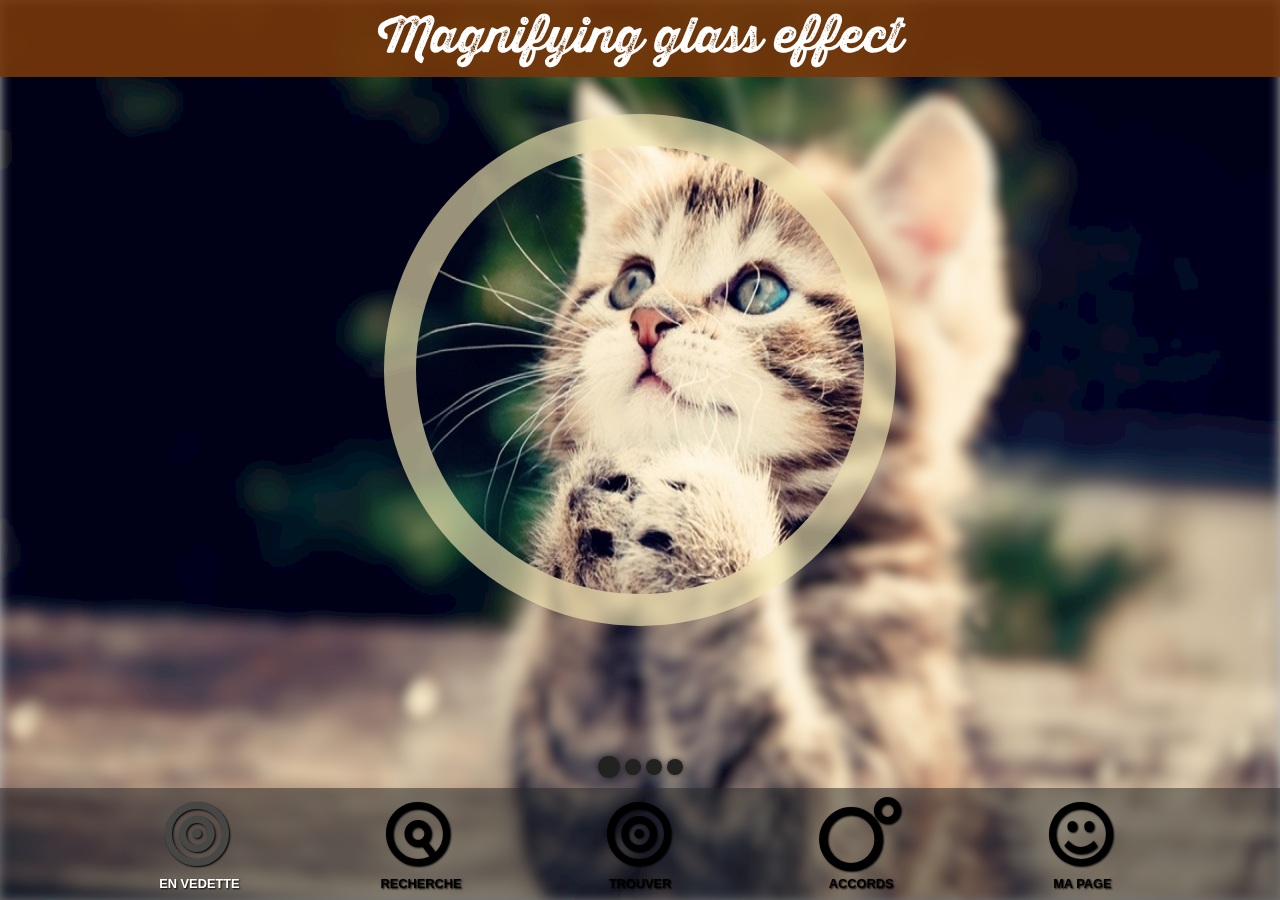
<file: index.html>
<!DOCTYPE html>
<!--[if lt IE 7]>      <html class="no-js lt-ie9 lt-ie8 lt-ie7"> <![endif]-->
<!--[if IE 7]>         <html class="no-js lt-ie9 lt-ie8"> <![endif]-->
<!--[if IE 8]>         <html class="no-js lt-ie9"> <![endif]-->
<!--[if gt IE 8]><!--> <html class="no-js"> <!--<![endif]-->
    <head>
        <meta charset="utf-8">
        <meta http-equiv="X-UA-Compatible" content="IE=edge,chrome=1">
        <title></title>
        <meta name="description" content="">
        <meta name="viewport" content="width=device-width, initial-scale=1, maximum-scale=1">

        <link rel="stylesheet" href="css/normalize.min.css">
        <link rel="stylesheet" href="css/main.css">
        <link rel="stylesheet" href="css/shapes.css">

        <script src="js/modernizr-2.6.2-respond-1.1.0.min.js"></script>
    </head>
    <body>
        <div class="header-container">
            <header class='wrapper clearfix'><h1>Magnifying glass effect</h1></header>
            <div class='color'></div>
        </div>

        <div class="main-container">
            <div class='featured'>
                <div class='glass'></div>
                <ul>
                    <li class='active'><div class='container'><img class='blur' src="./img/featured/cat/cat1.jpg" /></div></li>
                    <li><div class='container'><img class='blur' src="./img/featured/cat/cat2.jpg" /></div></li>
                    <li><div class='container'><img class='blur' src="./img/featured/cat/cat3.jpg" /></div></li>
                    <li><div class='container'><img class='blur' src="./img/featured/cat/cat4.jpg" /></div></li>
                </ul>
                
            </div>
            <div class="main wrapper clearfix">

            </div> <!-- #main -->
        </div> <!-- #main-container -->

        <div class="footer-container">
            <div class="color"></div>
            <div class="color grey"></div>
            <footer class="wrapper">
                 <nav>
                    <ul>
                        <li class="selected">
            <a class="featured" href="index.html">
                <div class="nav">
                    <span class="webfont"> b</span>
                    <span class="text">En vedette</span>
                </div>
            </a>
        </li><li>
            <a class="featured" href="search.html">
                <div class="nav">
                    <span class="webfont"> e</span>
                    <span class="text">Recherche</span>
                </div>
            </a>
        </li><li>
            <a class="featured" href="geo.html">
                <div class="nav">
                    <span class="webfont"> b</span>
                    <span class="text">Trouver</span>
                </div>
            </a>
        </li><li>
            <a class="featured" href="accords.html">
                <div class="nav">
                    <span class="webfont"> c</span>
                    <span class="text">Accords</span>
                </div>
            </a>
        </li><li>
            <a class="featured" href="social.html">
                <div class="nav">
                    <span class="webfont"> a</span>
                    <span class="text">Ma page</span>
                </div>
            </a>
        </li>            </ul>
                </nav>
            </footer>
        </div>

        <script src="js/jquery-1.9.1.min.js"></script>
        <script src="js/hammer.jquery.min.js"></script>
        <script src="js/main.js"></script>
    </body>
</html>
</file>
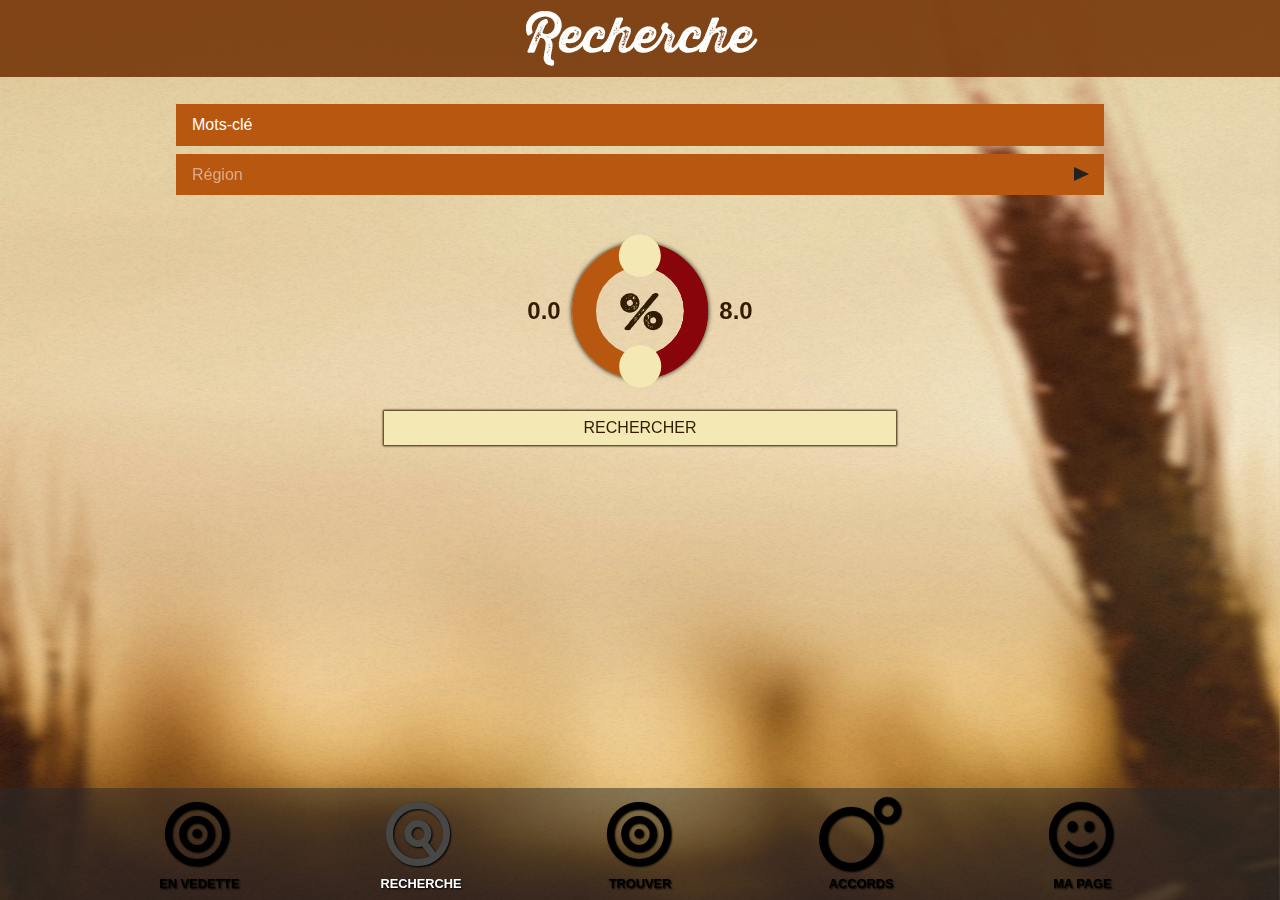
<file: circular-slider.html>
<!DOCTYPE html>
<!--[if lt IE 7]>      <html class="no-js lt-ie9 lt-ie8 lt-ie7"> <![endif]-->
<!--[if IE 7]>         <html class="no-js lt-ie9 lt-ie8"> <![endif]-->
<!--[if IE 8]>         <html class="no-js lt-ie9"> <![endif]-->
<!--[if gt IE 8]><!--> <html class="no-js"> <!--<![endif]-->
    <head>
        <meta charset="utf-8">
        <meta http-equiv="X-UA-Compatible" content="IE=edge,chrome=1">
        <title></title>
        <meta name="description" content="">
        <meta name="viewport" content="user-scalable=no, width=device-width, initial-scale=1, maximum-scale=1">

        <link rel="stylesheet" href="css/normalize.min.css">
        <link rel="stylesheet" href="css/main.css">
        <link rel="stylesheet" href="css/shapes.css">

        <script src="js/modernizr-2.6.2-respond-1.1.0.min.js"></script>
       

    </head>
    <body>
        <div class="header-container">
            <header class='wrapper clearfix'><h1>Recherche</h1></header>
            <div class='color'></div>
        </div>



        <div id="regions">
           <div class="header-container">
                <header class="wrapper clearfix"><a href=''><span class='triangle-left'></span><h1>Régions</h1></a></header>
                <div class="color"></div>
            </div>
            <ul>
                <li>01 Bas-Saint-Laurent</li>
                <li>02 Saguenay–Lac-Saint-Jean</li>
                <li>03 Capitale-Nationale</li>
                <li>04 Mauricie</li>
                <li>05 Estrie</li>
                <li>06 Montréal</li>
                <li>07 Outaouais</li>
                <li>08 Abitibi-Témiscamingue</li>
                <li>09 Côte-Nord</li>
                <li>10 Nord-du-Québec</li>
                <li>11 Gaspésie–Îles-de-la-Madeleine</li>
                <li>12 Chaudière-Appalaches</li>
                <li>13 Laval</li>
                <li>14 Lanaudière</li>
                <li>15 Laurentides</li>
                <li>16 Montérégie</li>
                <li>17 Centre-du-Québec</li>
            </ul>
        </div>

        <div id="search" class="main-container">
            <div class="background"></div>
            <div class="main wrapper clearfix">
                <form>
                    <input id="keywords" type="text" placeholder='Mots-clé' />
                    <a href='' class='fake-input'><span class='value'>Région</span><span class='triangle-right'></span></a>
                    <ul id="filter-regions">
                    </ul>                

                    <div class="wheel-container">
                        <div class='wheel'>
                            <div class='low value' data-angle="0">0,0</div>
                            <div class='high value' data-angle="180">6,0</div>

                            
                            <div class='inner'>
                                <div class='percent'>%</div>
                            </div>

                        
                            <div class='slider low'>
                                <div class='slider-low'></div>
                            </div>
                            <div class='slider high'>
                                <div class='slider-high'></div>
                            </div>

                            <div data-anim="base wrapper" class="cwrapper">
                                <div data-anim="base left" class="ccircle"></div>
                                <div data-anim="base right" class="ccircle"></div>
                          </div>


                        </div>
                    </div>

                    <button id="search-button" type='submit'>Rechercher</button>
                </form>
                <div id="results">
                    
                </div>
                   
            </div> <!-- #main -->
        </div> <!-- #main-container -->

        <div class="footer-container">
            <div class="color"></div>
            <div class="color grey"></div>
            <footer class="wrapper">
                 <nav>
                    <ul>
                        <li>
            <a class="featured" href="index.html">
                <div class="nav">
                    <span class="webfont"> b</span>
                    <span class="text">En vedette</span>
                </div>
            </a>
        </li><li class="selected">
            <a class="featured" href="search.html">
                <div class="nav">
                    <span class="webfont"> e</span>
                    <span class="text">Recherche</span>
                </div>
            </a>
        </li><li>
            <a class="featured" href="geo.html">
                <div class="nav">
                    <span class="webfont"> b</span>
                    <span class="text">Trouver</span>
                </div>
            </a>
        </li><li>
            <a class="featured" href="accords.html">
                <div class="nav">
                    <span class="webfont"> c</span>
                    <span class="text">Accords</span>
                </div>
            </a>
        </li><li>
            <a class="featured" href="social.html">
                <div class="nav">
                    <span class="webfont"> a</span>
                    <span class="text">Ma page</span>
                </div>
            </a>
        </li>            </ul>
                </nav>
            </footer>
        </div>

        <script src="js/jquery-1.9.1.min.js"></script>
        <script src="js/hammer.jquery.min.js"></script>
        <script src="js/main.js"></script>
    </body>
</html>
</file>
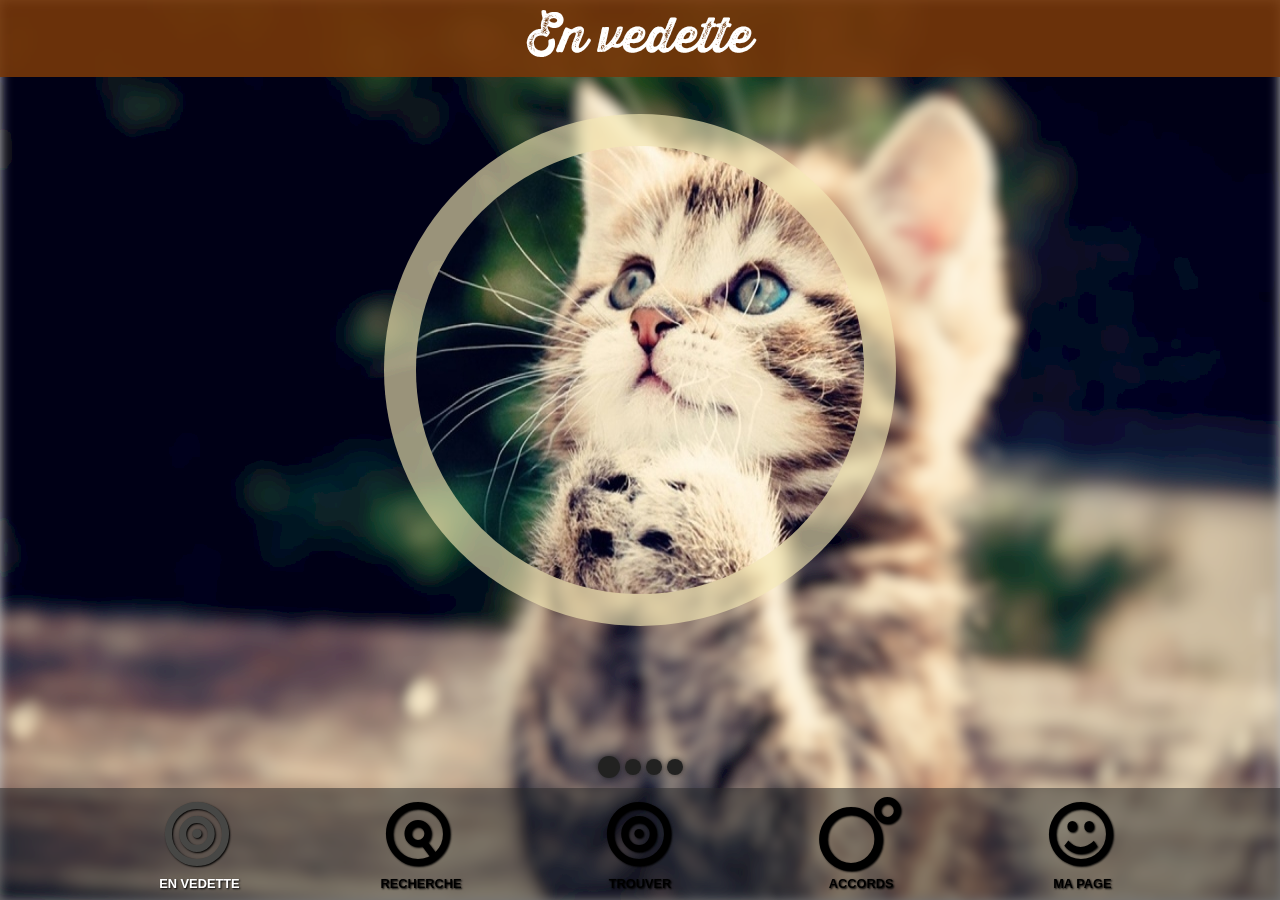
<file: magnifying-glass-effect.html>
<!DOCTYPE html>
<!--[if lt IE 7]>      <html class="no-js lt-ie9 lt-ie8 lt-ie7"> <![endif]-->
<!--[if IE 7]>         <html class="no-js lt-ie9 lt-ie8"> <![endif]-->
<!--[if IE 8]>         <html class="no-js lt-ie9"> <![endif]-->
<!--[if gt IE 8]><!--> <html class="no-js"> <!--<![endif]-->
    <head>
        <meta charset="utf-8">
        <meta http-equiv="X-UA-Compatible" content="IE=edge,chrome=1">
        <title></title>
        <meta name="description" content="">
        <meta name="viewport" content="width=device-width, initial-scale=1, maximum-scale=1">

        <link rel="stylesheet" href="css/normalize.min.css">
        <link rel="stylesheet" href="css/main.css">
        <link rel="stylesheet" href="css/shapes.css">

        <script src="js/modernizr-2.6.2-respond-1.1.0.min.js"></script>
    </head>
    <body>
        <div class="header-container">
            <header class='wrapper clearfix'><h1>En vedette</h1></header>
            <div class='color'></div>
        </div>

        <div class="main-container">
            <div class='featured'>
                <div class='glass'></div>
                <ul>
                    <li class='active'><div class='container'><img class='blur' src="./img/featured/cat/cat1.jpg" /></div></li>
                    <li><div class='container'><img class='blur' src="./img/featured/cat/cat2.jpg" /></div></li>
                    <li><div class='container'><img class='blur' src="./img/featured/cat/cat3.jpg" /></div></li>
                    <li><div class='container'><img class='blur' src="./img/featured/cat/cat4.jpg" /></div></li>
                </ul>
                
            </div>
            <div class="main wrapper clearfix">

            </div> <!-- #main -->
        </div> <!-- #main-container -->

        <div class="footer-container">
            <div class="color"></div>
            <div class="color grey"></div>
            <footer class="wrapper">
                 <nav>
                    <ul>
                        <li class="selected">
            <a class="featured" href="index.html">
                <div class="nav">
                    <span class="webfont"> b</span>
                    <span class="text">En vedette</span>
                </div>
            </a>
        </li><li>
            <a class="featured" href="search.html">
                <div class="nav">
                    <span class="webfont"> e</span>
                    <span class="text">Recherche</span>
                </div>
            </a>
        </li><li>
            <a class="featured" href="geo.html">
                <div class="nav">
                    <span class="webfont"> b</span>
                    <span class="text">Trouver</span>
                </div>
            </a>
        </li><li>
            <a class="featured" href="accords.html">
                <div class="nav">
                    <span class="webfont"> c</span>
                    <span class="text">Accords</span>
                </div>
            </a>
        </li><li>
            <a class="featured" href="social.html">
                <div class="nav">
                    <span class="webfont"> a</span>
                    <span class="text">Ma page</span>
                </div>
            </a>
        </li>            </ul>
                </nav>
            </footer>
        </div>

        <script src="js/jquery-1.9.1.min.js"></script>
        <script src="js/hammer.jquery.min.js"></script>
        <script src="js/main.js"></script>
    </body>
</html>
</file>
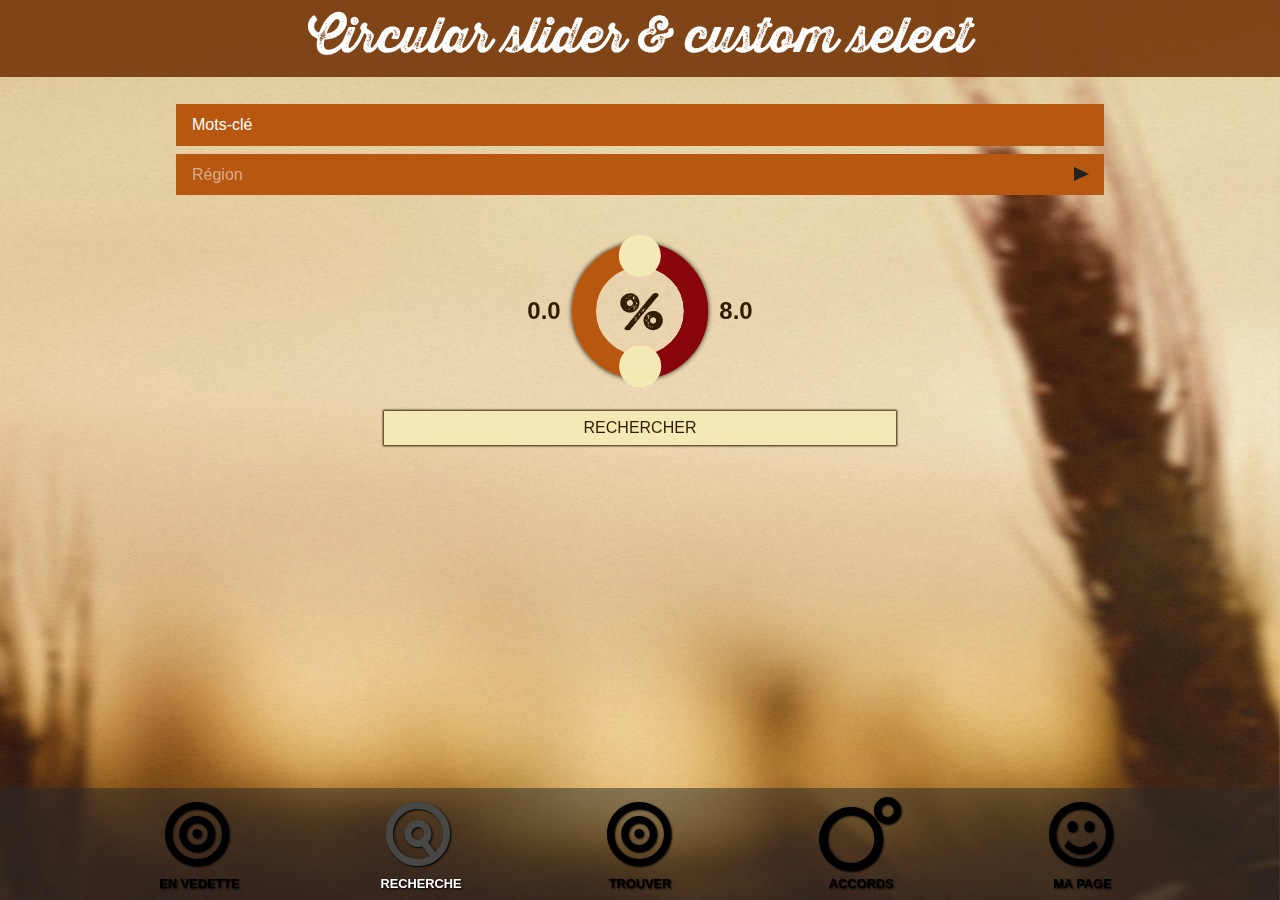
<file: search.html>
<!DOCTYPE html>
<!--[if lt IE 7]>      <html class="no-js lt-ie9 lt-ie8 lt-ie7"> <![endif]-->
<!--[if IE 7]>         <html class="no-js lt-ie9 lt-ie8"> <![endif]-->
<!--[if IE 8]>         <html class="no-js lt-ie9"> <![endif]-->
<!--[if gt IE 8]><!--> <html class="no-js"> <!--<![endif]-->
    <head>
        <meta charset="utf-8">
        <meta http-equiv="X-UA-Compatible" content="IE=edge,chrome=1">
        <title></title>
        <meta name="description" content="">
        <meta name="viewport" content="user-scalable=no, width=device-width, initial-scale=1, maximum-scale=1">

        <link rel="stylesheet" href="css/normalize.min.css">
        <link rel="stylesheet" href="css/main.css">
        <link rel="stylesheet" href="css/shapes.css">

        <script src="js/modernizr-2.6.2-respond-1.1.0.min.js"></script>
       

    </head>
    <body>
        <div class="header-container">
            <header class='wrapper clearfix'><h1>Circular slider & custom select</h1></header>
            <div class='color'></div>
        </div>



        <div id="regions">
           <div class="header-container">
                <header class="wrapper clearfix"><a href=''><span class='triangle-left'></span><h1>Régions</h1></a></header>
                <div class="color"></div>
            </div>
            <ul>
                <li>01 Bas-Saint-Laurent</li>
                <li>02 Saguenay–Lac-Saint-Jean</li>
                <li>03 Capitale-Nationale</li>
                <li>04 Mauricie</li>
                <li>05 Estrie</li>
                <li>06 Montréal</li>
                <li>07 Outaouais</li>
                <li>08 Abitibi-Témiscamingue</li>
                <li>09 Côte-Nord</li>
                <li>10 Nord-du-Québec</li>
                <li>11 Gaspésie–Îles-de-la-Madeleine</li>
                <li>12 Chaudière-Appalaches</li>
                <li>13 Laval</li>
                <li>14 Lanaudière</li>
                <li>15 Laurentides</li>
                <li>16 Montérégie</li>
                <li>17 Centre-du-Québec</li>
            </ul>
        </div>

        <div id="search" class="main-container">
            <div class="background"></div>
            <div class="main wrapper clearfix">
                <form>
                    <input id="keywords" type="text" placeholder='Mots-clé' />
                    <a href='' class='fake-input'><span class='value'>Région</span><span class='triangle-right'></span></a>
                    <ul id="filter-regions">
                    </ul>                

                    <div class="wheel-container">
                        <div class='wheel'>
                            <div class='low value' data-angle="0">0,0</div>
                            <div class='high value' data-angle="180">6,0</div>

                            
                            <div class='inner'>
                                <div class='percent'>%</div>
                            </div>

                        
                            <div class='slider low'>
                                <div class='slider-low'></div>
                            </div>
                            <div class='slider high'>
                                <div class='slider-high'></div>
                            </div>

                            <div data-anim="base wrapper" class="cwrapper">
                                <div data-anim="base left" class="ccircle"></div>
                                <div data-anim="base right" class="ccircle"></div>
                          </div>


                        </div>
                    </div>

                    <button id="search-button" type='submit'>Rechercher</button>
                </form>
                <div id="results">
                    
                </div>
                   
            </div> <!-- #main -->
        </div> <!-- #main-container -->

        <div class="footer-container">
            <div class="color"></div>
            <div class="color grey"></div>
            <footer class="wrapper">
                 <nav>
                    <ul>
                        <li>
            <a class="featured" href="index.html">
                <div class="nav">
                    <span class="webfont"> b</span>
                    <span class="text">En vedette</span>
                </div>
            </a>
        </li><li class="selected">
            <a class="featured" href="search.html">
                <div class="nav">
                    <span class="webfont"> e</span>
                    <span class="text">Recherche</span>
                </div>
            </a>
        </li><li>
            <a class="featured" href="geo.html">
                <div class="nav">
                    <span class="webfont"> b</span>
                    <span class="text">Trouver</span>
                </div>
            </a>
        </li><li>
            <a class="featured" href="accords.html">
                <div class="nav">
                    <span class="webfont"> c</span>
                    <span class="text">Accords</span>
                </div>
            </a>
        </li><li>
            <a class="featured" href="social.html">
                <div class="nav">
                    <span class="webfont"> a</span>
                    <span class="text">Ma page</span>
                </div>
            </a>
        </li>            </ul>
                </nav>
            </footer>
        </div>

        <script src="js/jquery-1.9.1.min.js"></script>
        <script src="js/hammer.jquery.min.js"></script>
        <script src="js/main.js"></script>
    </body>
</html>
</file>
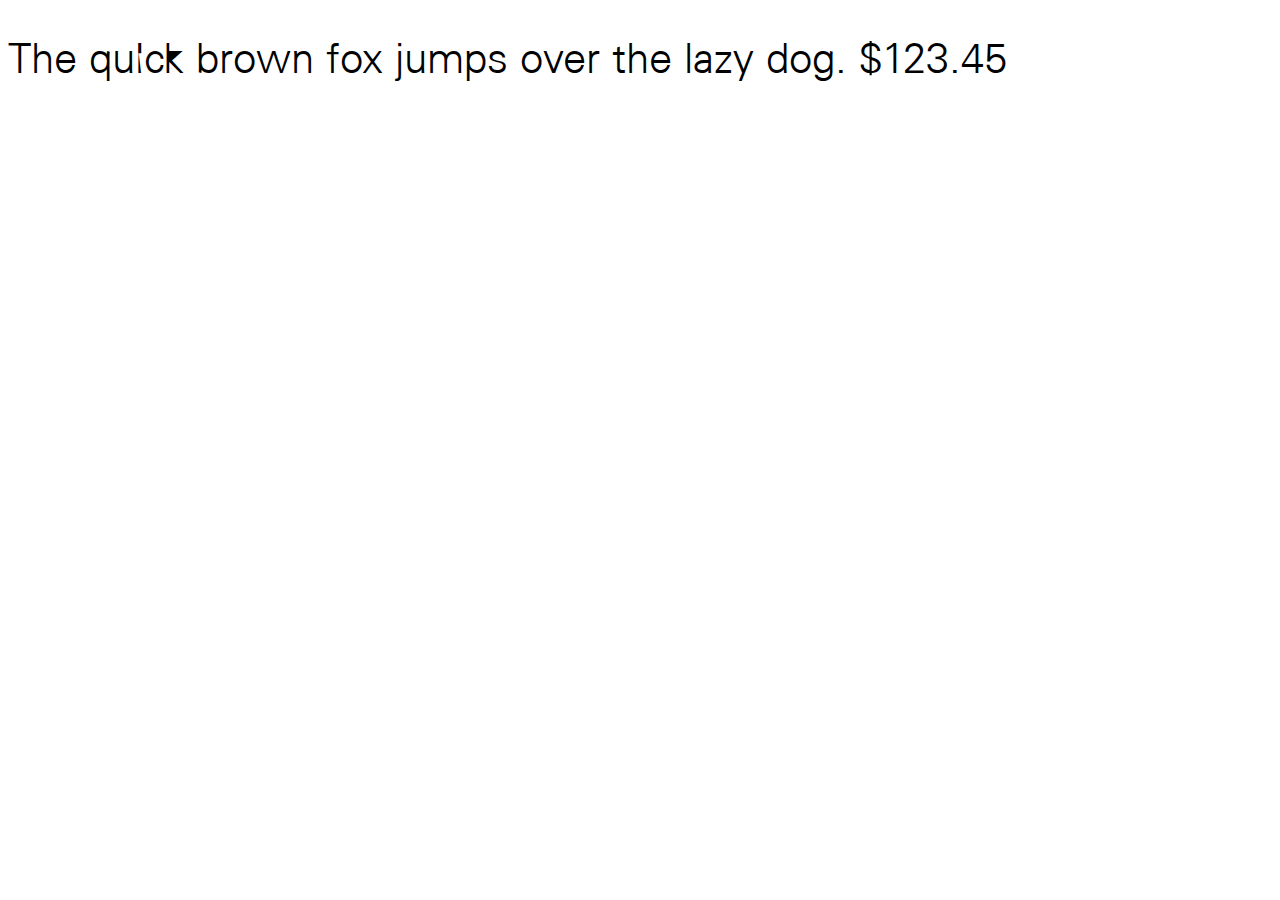
<file: css/fonts/Univers 45 Light/Univers-Light.html>
<!DOCTYPE html PUBLIC "-//W3C//DTD XHTML 1.0 Strict//EN" "http://www.w3.org/TR/xhtml1/DTD/xhtml1-strict.dtd">
<html lang="en" xml:lang="en" xmlns="http://www.w3.org/1999/xhtml">
<head>
<meta content="text/html; charset=utf-8" http-equiv="content-type"/>
<meta content="en-us" http-equiv="Content-Language"/>
<title>Univers 45 Light - Web Font Specimen</title>
<link rel="stylesheet" type="text/css" media="screen" href="Univers-Light.css" />
<style type="text/css" media="screen">
body { font-size: 42px; font-family: "Univers45Light", Georgia; }
</style>
</head>
<body>
<p contenteditable="true">The quick brown fox jumps over the lazy dog. $123.45!</p>
</body>
</html>
</file>
<file: css/main.css>
/** Generated by FG **/
@font-face {
    font-family: 'Conv_Yellow Design Studio - ThirstyRoughBolTwo';
    src: url('fonts/Yellow Design Studio - ThirstyRoughBolTwo.eot');
    src: local('☺'), url('fonts/Yellow Design Studio - ThirstyRoughBolTwo.woff') format('woff'), url('fonts/Yellow Design Studio - ThirstyRoughBolTwo.ttf') format('truetype'), url('fonts/Yellow Design Studio - ThirstyRoughBolTwo.svg') format('svg');
    font-weight: normal;
    font-style: normal;
}

@font-face {
    font-family: 'latourneeregular';
    src: url('fonts/webfont-webfont.eot');
    src: url('fonts/webfont-webfont.eot?#iefix') format('embedded-opentype'),
         url('fonts/webfont-webfont.woff') format('woff'),
         url('fonts/webfont-webfont.ttf') format('truetype'),
         url('fonts/webfont-webfont.svg#latourneeregular') format('svg');
    font-weight: normal;
    font-style: normal;

}

/* ==========================================================================
   HTML5 Boilerplate styles - h5bp.com (generated via initializr.com)
   ========================================================================== */

html,
button,
input,
select,
textarea {
    color: #222;
}

body {
    font-size: 1em;
    line-height: 1.4;
    
}

::-moz-selection {
    background: #b3d4fc;
    text-shadow: none;
}

::selection {
    background: #b3d4fc;
    text-shadow: none;
}

hr {
    display: block;
    height: 1px;
    border: 0;
    border-top: 1px solid #ccc;
    margin: 1em 0;
    padding: 0;
}

img {
    vertical-align: middle;
}

fieldset {
    border: 0;
    margin: 0;
    padding: 0;
}

textarea {
    resize: vertical;
}

.chromeframe {
    margin: 0.2em 0;
    background: #ccc;
    color: #000;
    padding: 0.2em 0;
}


/* ===== Initializr Styles ==================================================
   Author: Jonathan Verrecchia - verekia.com/initializr/responsive-template
   ========================================================================== */

body {
    font: 16px/26px Helvetica, Helvetica Neue, Arial;
    background:#c2c2c2;
}
header{
    font-family: 'Conv_Yellow Design Studio - ThirstyRoughBolTwo';
}

.wrapper {
    width: 90%;
    margin: 0 5%;
}

/* ===================
    ALL: Orange Theme
   =================== */
.footer-container,
.header-container {
    position: fixed;
    width: 100%;
    left:0;
    z-index:4;
}
.header-container{
	top:0;
	font-size: 2em;
	height: 1.6em;
    padding:0;
    margin: 0;
    transition: all 0.5s ease;
}
.header-container h1{
    line-height: 1.6em;
    margin: 0;
    text-align: center;
    color: #FFFFFF;
    font-size: 1em;
    font-weight: normal;
}
.header-container header{
	position: absolute;
	top: 0;
	left: 0;
    margin:0;
	z-index: 10;
    width: 100%;
    height: 100%;
}
.header-container .color,
.footer-container .color{
    background: none repeat scroll 0 0 #763609;
  	height: 100%;
    left: 0;
    position: absolute;
    top: 0;
    width: 100%;
    z-index: 9;
    opacity: 0.9;
}
.footer-container .color.grey{
    background: #444;
}
.footer-container{
	bottom: 0;
    height:7em;
}
.footer-container .color{
	background: #000;
	opacity: 0.3;
}
.footer-container footer{
    position: absolute;
    z-index: 10;
}
footer.wrapper{
    width: 96%;
    margin:0 2%;
    height: 100%;
}
footer nav{
    height: 6em;
    left: 0;
    margin-top: -2.5em;
    position: absolute;
    top: 50%;
    width: 100%;
}
.main-container{
    overflow: hidden;
}
.main aside {
}

.header-container,
.main aside {
    
}

.title {
    color: white;
}

.main-container .featured, .main-container .featured ul, .main-container .featured li{
    height: 100%;
    width: 100%;
    overflow: hidden;
}

.main-container .featured ul{
    margin: 0;
    padding: 0;
}
.main-container .featured ul li{
    position: absolute;
    top: 0;
    left: 0;
    opacity: 0;
    transition: all 1.5s ease;
    -webkit-transition:all 1.5s ease;
    -moz-transition: all 1.5s ease;
    -o-transition: all 1.5s ease;
}

.main-container .featured ul li.active{
    opacity: 1;
}
.main-container .featured ul li.blurin{
    z-index:3;
    transition: all 1.5s ease-in;
    -webkit-transition:all 1.5s ease-in;
    -moz-transition: all 1.5s ease-in;
    -o-transition: all 1.5s ease-in;
}
.main-container .featured ul li.blurout{
    z-index: 2;
    transition: all 1.5s ease-out;
    -webkit-transition:all 1.5s ease-in;
    -moz-transition: all 1.5s ease-in;
    -o-transition: all 1.5s ease-in;
}

.main-container .featured ul li img.blur{
    filter: blur(3px); 
    -webkit-filter: blur(3px); 
    -moz-filter: blur(3px);
    -o-filter: blur(3px); 
    -ms-filter: blur(3px);
    filter: url(../img/blur.svg#blur);
}

.circle .container,
.circle .border{
    transition: all 1s ease;
    -webkit-transition: all 1s ease;
    -moz-transition: all 1s ease;
    -o-transition: all 1s ease;

    transform: scale(1);
    -ms-transform: scale(1);
    -moz-transform: scale(1);
    -webkit-transform: scale(1);
    -o-transform: scale(1);
}
.circle .container img{
    transition: all 0s linear;
    -webkit-transition: all 0s linear;
    -moz-transition: all 0s linear;
    -o-transition: all 0s linear;

    transform: scale(1);
    -ms-transform: scale(1);
    -moz-transform: scale(1);
    -webkit-transform: scale(1);
    -o-transform: scale(1);
}

.container{
    position: relative;
    height: 100%;
    width: 100%;
}
.circle .container{
    border-radius: 50% 50% 50% 50%;
    height: 28em;
    margin: -19em auto auto;
    overflow: hidden;
    top: 50%;
    width: 28em;
}

.circle .border{
    background: none repeat scroll 0 0 #F4E9B5;
    opacity: 0.63;
    border-radius: 50% 50% 50% 50%;
    height: 32em;
    left: 50%;
    margin-left: -16em;
    margin-top: -21em;
    position: absolute;
    top: 50%;
    width: 32em;
}




.featured .noblur{
    left: 0;
    position: absolute;
    top: 0;
}

.circle{
    height: 100%;
    left: 0;
    position: absolute;
    top: 0;
    width: 100%;
    z-index: 2;
}

.main-container .featured .dots{
    bottom: 12em;
    display: block;
    left: 0;
    margin: 0;
    padding: 0;
    position: absolute;
    text-align: center;
    width: 100%;
    z-index: 10;
    font-size:10px;
}
.main-container .featured img{
    width:100%;
    height: 100%;
}
.main-container .dots .dot{
    display:inline-block;
    width:1.6em;
    height:1.6em;
    background: #222221;
    margin:0 0.25em;
    vertical-align: middle;
    border-radius: 50%;
    text-indent: -120582350823px;
    cursor: pointer;
    box-shadow: 0px 0px 5px rgba(34, 34, 33, 0.75);
   

  
}
.main-container .featured .dots .dot:hover,
.main-container .featured .dots .dot:focus{
    background-color: #343433;
}
.main-container .featured .dots .dot.active{
    width:2.2em;
    height: 2.2em;
}

/* ==============
    MOBILE: Main
   ============== */

.main {
    height: auto;
    padding: 4.5em 0;
    width: 100%;
}

.main article h1 {
    font-size: 2em;
}

.main aside {
    color: white;
    padding: 0px 5% 10px;
}

.footer-container footer {
    color: white;
    padding: 0;
}

/* ===============
    ALL: IE Fixes
   =============== */

.ie7 .title {
    padding-top: 20px;
}


/* Search page */
#search .background{
    background: url("../img/search-back.png") repeat scroll 0 0 / 100% 100% transparent;
    height: 100%;
    position: fixed;
    width: 100%;
    z-index: -1;
}
#search .main.wrapper{
    margin:0;
}

#search input{
    background: none repeat scroll 0 0 #B75710;
    border: 0 none;
    display: block;
    margin: 0.5em auto;
    margin-top:2em;
    padding: 0.5em 1em;
    width: 70%;    
    height: 1.6em;
    line-height: 1.6em;
    color:#fff;
}
#search input::-webkit-input-placeholder { /* WebKit browsers */
    color:    #fff;
}
#search input:-moz-placeholder { /* Mozilla Firefox 4 to 18 */
    color:    #fff;
}
#search input::-moz-placeholder { /* Mozilla Firefox 19+ */
    color:    #fff;
}
#search input:-ms-input-placeholder { /* Internet Explorer 10+ */
    color:    #fff;
}

#search a.fake-input{
    background: none repeat scroll 0 0 #B75710;
    border: 0 none;
    display: block;
    margin: 0 auto;
    padding: 0.5em 1em;
    width: 70%;
    color:#fff;
    text-decoration: none;
    position: relative;
    line-height: 1.6em;
}
#search a.fake-input span.value{
    opacity: 0.5;
}
#search a.fake-input span.value[data-value]{
    opacity: 1;
}


#search button{
    background: none repeat scroll 0 0 #F4E9B5;
    border: 0 none;
    display: block;
    margin: 0 auto;
    margin-top:1em;
    padding: 0.5em 1em;
    width: 40%;
    color:#301D00;
    text-decoration: none;
    text-transform: uppercase;
    box-shadow: 0 0 2px 1px;
}
#search .colors{
    display: block;
    margin-bottom: 0;
    padding: 0;
    text-align: center;
}
.colors li{
    position: relative;
    display: inline-block;
    width: 2.5em;
    height: 2.5em;
    margin:0 0.25em;
}
.colors li a{
    width: 2.5em;
    height: 2.5em;
    display: inline-block;
}
.colors li span,
.colors li .flipper > div
{
    width: 2.5em;
    height: 2.5em;
    border-radius: 50%;
    display: inline-block;
    position: absolute;
    left: 0;
    top: 0;
}
.colors .flipper > div{
    position: absolute;
    top:0;
    left: 0;
    color: #FFFFFF;
    display: block;
    font-weight: bold;
    height: 100%;
    line-height: 2.5em;
    text-decoration: none;
    vertical-align: middle;
    width: 100%;    
}
.colors li:hover{
    text-indent: 0;
    text-decoration: none;    
}

.colors .c1 .front{
    background-color:#EBB230;    
}
.colors .c2 .front{
    background-color:#DB8B07;    
}
.colors .c3 .front{
    background-color:#D33C06;    
}
.colors .c4 .front{
    background-color:#B32C00;    
}
.colors .c5 .front{
    background-color:#7A3A0B;    
}
.colors .c6 .front{
    background-color:#301D00;    
}
.colors .c1 .back{
    background-color:#EBB230;    
}
.colors .c2 .back{
    background-color:#DB8B07;    
}
.colors .c3 .back{
    background-color:#D33C06;    
}
.colors .c4 .back{
    background-color:#B32C00;    
}
.colors .c5 .back{
    background-color:#7A3A0B;    
}
.colors .c6 .back{
    background-color:#301D00;    
}
.angle{
    transform : rotateZ(45deg);
}

.wheel-container{
    overflow: hidden;
}
.wheel{
    position: relative;
    color:#301D00;

}
.wheel .inner{
    position: relative;
    margin:1em auto;
    border-radius: 50%;
    border: 1.5em solid;
    border-color: #B75710;
    height: 5.5em;
    width: 5.5em;
    font-family: 'Conv_Yellow Design Studio - ThirstyRoughBolTwo';
    box-shadow: 0 0 5px 0px #000;

}
.wheel .percent
{
    position: absolute;
    text-align: center;
    vertical-align: middle;
    font-size:4em;    
    line-height: 1em;
    width:1em;
    height: 1em;
    top:50%;
    left:50%;
    margin-left:-0.5em;
    margin-top:-0.5em;
}

.wheel .value.low,
.wheel .value.high{
    font-size:1.5em;
    transform: none;
    -webkit-transform: none;
    vertical-align: middle;
    position: absolute;
    width:3em;
    top:50%;
    line-height: 1.2em;
    margin-top:-0.6em;
    font-weight: bold;
    text-align: center;
}
.wheel .value.low{
    left:50%;
    margin-left: -5.5em;
}
.wheel .value.high{
    right: 50%;
    margin-right: -5.5em;
}
.wheel .slider{
    border-color: #B75710 #89050C #89050C #B75710;
    border-radius: 50% 50% 50% 50%;
    font-family: 'Conv_Yellow Design Studio - ThirstyRoughBolTwo';
    height: 7.5em;
    left: 50%;
    margin: -3.75em;
    position: absolute;
    top: 50%;
    width: 7.5em;
    z-index: 6;

}
.slider.low{
    z-index:9;
}
.wheel .slider.high{
    transform: rotateZ(225deg);
    -ms-transform: rotateZ(225deg);
    -moz-transform: rotateZ(225deg);
    -webkit-transform: rotateZ(225deg);
    -o-transform: rotateZ(225deg);
}
.wheel .slider.low{
    transform: rotateZ(45deg);
    -ms-transform: rotateZ(45deg);
    -moz-transform: rotateZ(45deg);
    -webkit-transform: rotateZ(45deg);
    -o-transform: rotateZ(45deg);
}

.wheel .slider-low,
.wheel .slider-high{
    border-radius: 50% 50% 50% 50%;
    display: inline-block;
    height: 2.6em;
    left: 0;
    position: absolute;
    top: 0;
    width: 2.6em;
    background: #F4E9B5;
    z-index:10;
    transform: rotateZ(45deg);
    -ms-transform: rotateZ(45deg);
    -moz-transform: rotateZ(45deg);
    -webkit-transform: rotateZ(45deg);
    -o-transform: rotateZ(45deg);
}
.wheel .slider-low:active,
.wheel .slider-low.active,
.wheel .slider-high:active,
.wheel .slider-high.active{
    background: blue;
}

#regions{
    position: absolute;
    top: 0;
    left: 100%;
    width: 100%;
    background: #B75710;
    z-index: 11;
    display: none;
    animation-name: fixed;
     transition: all 0.2s ease-out;
    -webkit-transition: all 0.2s ease-out;
    -moz-transition: all 0.2s ease-out;
    -o-transition: all 0.2s ease-out;
}


#regions ul{
    margin: 0;
    margin-top: 3em;
    padding: 5%;
    list-style: none;
}
#regions ul li{
    padding:0.5em 1em;
    transition: all 0.2s ease-out;
    -webkit-transition: all 0.2s ease-out;
    -moz-transition: all 0.2s ease-out;
    -o-transition: all 0.2s ease-out;
}
#regions ul li:hover{
    background: #763609;
    color:#fff;
}

#regions.show{
    left: 0;
}
#regions h1{
    height: 1em;
    left: 15%;
    line-height: 1em;
    margin-top: -0.5em;
    position: absolute;
    right: auto;
    top: 50%;
    text-align: center;
    width: 70%;
}
#regions .wrapper a{
    color: #FFFFFF;
    display: block;
    height: 100%;
    left: 0;
    margin: 0;
    padding: 0 10%;
    position: absolute;
    text-decoration: none;
    top: 0;
    width: 80%;
}
#filter-regions{
    list-style: none;
    margin: 1em auto;
    padding: 0 1em;
    display: block;
    width: 70%;
    overflow: hidden;
}

#filter-regions li{
    background:#89050C;
    padding:0.5em 3em 0.5em 1em;
    float:left;
    margin:0 2em 1em -1em;
    position: relative;
    color: #fff;
}

#filter-regions li .delete{
    color: #FFFFFF;
    cursor: pointer;
    font-weight: bold;
    height: 2em;
    line-height: 2em;
    margin-top: -1em;
    position: absolute;
    right: 1em;
    top: 50%;
    z-index: 4;
}

/* Flipper */
/* entire container, keeps perspective */
.flip-container {
    perspective: 1000;
}
/* flip the pane when hovered */
.flip-container.selected .flipper, 
.flip-container.hover .flipper,
.flip-container.selected {
    transform: rotateY(180deg);
    -ms-transform: rotateY(180deg);
    -moz-transform: rotateY(180deg);
    -webkit-transform: rotateY(180deg);
    -o-transform: rotateY(180deg);
}

/* flip speed goes here */
.flipper {
    transition: 0.6s;
    -ms-transition: 0.6s;
    -moz-transition: 0.6s;
    -webkit-transition: 0.6s;
    -o-transition: 0.6s;
    transform-style: preserve-3d;

    position: relative;
}

/* hide back of pane during swap */
.front, .back {
    backface-visibility: hidden;
    position: absolute;
    top: 0;
    left: 0;
}

/* front pane, placed above back */
.front{
    z-index: 2;
}


/* back, initially hidden pane */
.back{
    z-index: 1;
    transform: rotateY(180deg);
    -ms-transform: rotateY(180deg);
    -moz-transform: rotateY(180deg);
    -webkit-transform: rotateY(180deg);
    -o-transform: rotateY(180deg);
}

.colors .icon.nav.smiley{
    top: -1.2em;
    transform: scale(0.4);
    -ms-transform: scale(0.4);
    -moz-transform: scale(0.4);
    -webkit-transform: scale(0.4);
    -o-transform: scale(0.4);
}
#results{
    margin-bottom: -5em;
    padding-bottom: 7.5em;
}
#results a span{
    line-height: 4em;
}
#results a .webfont{
    left: 0;
    margin-top: -0.5em;
    position: absolute;
    top: 50%;
    font-size: 3.5em;
    line-height: 1em;
    text-shadow: 1px 1px 2px rgba(0, 0, 0, 1);    
}

#results ul{
    list-style: none outside none;
    margin: 0;
    margin-top:1em;
    padding: 0;
}
#results li{
    background: none repeat scroll 0 0 #B75710;
    display: inline-block;
    height: 4em;
    margin: 1% 5%;
    position: relative;
    vertical-align: bottom;
    width: 90%;
}
#results li a{
    position: absolute;
    width: 100%;
    height: 100%;
    display: inline-block;
    overflow: hidden; 
    color:#000;
    text-decoration: none;
    padding-left:3.5em;
}
#results li:hover{
    background: #763609;
}
#results li a:hover{
    color:#fff;
}

#canvas_test{
    height: 9em;
    left: 50%;
    margin: -4.5em auto auto -4.5em;
    position: absolute;
    top: 50%;
    transform: rotateZ(-90deg);
    -ms-transform: rotateZ(-90deg);
    -moz-transform: rotateZ(-90deg);
    -webkit-transform: rotateZ(-90deg);
    -o-transform: rotateZ(-90deg);
    width: 9em;
}


/* Social Page */
#social{
      background: url("../img/social-back.png") repeat scroll 0 0 / 100% 100% transparent;
}



#geo .wrapper{
    margin:0;
    padding:4.85em 0;
    height: 100%;

}
#map-canvas{
    height: 100%;
}


.webfont{
    font-family: "latourneeregular";
}

/* ==============
    MOBILE: Menu
   ============== */

nav ul {
    margin: 0;
    padding: 0;
    display: block;
    height: 93px;
    text-align: center;
}
nav ul li{
	vertical-align: top;
	width: 18%;
	position: relative;
	height: 100%;
    display: inline-block;
}
nav a .text {
    bottom: 0;
    display: block;
    font-size: 0.8em;
    font-weight: bold;
    left: 50%;
    margin-left: -3em;
    position: absolute;
    text-transform: uppercase;
    width: 6em;
}
nav .webfont{
    bottom: 0.55em;
    font-size: 5.5em;
    left: 50%;
    margin-left: -0.5em;
    position: absolute;
}

nav a{
	color:#000;
	white-space: nowrap;
	text-shadow: 1px 1px 2px rgba(0, 0, 0, 1);    
    text-decoration: none;
}


nav .selected a,
nav a:hover{
    color: #474745;
}
nav .selected a{
	cursor:auto;
}

nav .selected a .text,
nav a:hover .text{
    color: #fff;
}
/*
nav a:hover {
    text-decoration: underline;
}

nav a {
	display: inline-block;
	width: 100%;    
	height: 100%;    
}
nav a .text{
	display: inline-block;
}

.icon.nav{
    display: block;
    left: 50%;
    margin-left: -3.225em;
    position: absolute;
    top: 0; 
}
*/

.circle.small .container{
    height: 13em;
    margin: -9em auto auto;
    width: 13em;
}
.circle.small .border{
    height: 16em;
    width: 16em;
    margin-left: -8em;
    margin-top: -10.5em;
}
.circle.small img{
    top:-24px;
}
.circle.medium .border{
    height: 20em;
    width: 20em;
    margin-left: -10em;
    margin-top: -11.5em;
}
.circle.medium .container{
    height: 17em;
    margin: -10em auto auto;
    width: 17em;
}
.circle.medium img{
    top: -40px;
}





.cwrapper {
    height: 8.5em;
    left: 50%;
    margin-left: -4.25em;
    position: absolute;
    top: 0;
    width: 8.5em;
    clip: rect(0, 8.5em, 8.5em, 4.25em);
}

.ccircle {
  width: 5.5em;
  height: 5.5em;
  border: 1.5em solid #89050c;
  border-radius: 50%;
  position: absolute;
  clip: rect(0, 4.25em, 8.5em, 0);
}


div[data-anim~=base] {
  -webkit-animation-iteration-count: 1;
  -webkit-animation-fill-mode: forwards;
  -webkit-animation-timing-function:linear;
  -moz-animation-iteration-count: 1;
  -moz-animation-fill-mode: forwards;
  -moz-animation-timing-function:linear;
}

.cwrapper[data-anim~=wrapper] {
  -webkit-animation-duration: 0.01s;
  -webkit-animation-delay: 3s;
  -webkit-animation-name: close-wrapper;
  -moz-animation-duration: 0.01s;
  -moz-animation-delay: 3s;
  -moz-animation-name: close-wrapper;
}

.ccircle[data-anim~=left] {
  -webkit-animation-duration: 6s;
  -webkit-animation-name: left-spin;
  -moz-animation-duration: 6s;
  -moz-animation-name: left-spin;
}

.ccircle[data-anim~=right] {
  -webkit-animation-duration: 3s;
  -webkit-animation-name: right-spin;
  -moz-animation-duration: 3s;
  -moz-animation-name: right-spin;
}
@media (max-width: 600px){
    .circle .border{
        height: 20em;
        width: 20em;
        margin-left: -10em;
        margin-top: -11.5em;
    }
    .circle .container{
        height: 17em;
        margin: -10em auto auto;
        width: 17em;
    }
    .featured .circle .noblur{
        top: -40px;
    }

}
@media (max-height: 800px){
    .circle .border{
        height: 20em;
        width: 20em;
        margin-left: -10em;
        margin-top: -11.5em;
    }
    .circle .container{
        height: 17em;
        margin: -10em auto auto;
        width: 17em;
    }
    .featured .circle .noblur{
        top: -40px;
    }

}
@media (max-width: 480px) {
    .circle .container{
        height: 11em;
        margin: -7em auto auto;
        width: 11em;
    }
    .circle .border{
        height: 14em;
        width: 14em;
        margin-left: -7em;
        margin-top: -8.5em;
    }
    .featured .circle .noblur{
        top: -40px;
    }
}
@media (max-height: 480px) {
    .circle .container{
        height: 11em;
        margin: -7em auto auto;
        width: 11em;
    }
    .circle .border{
        height: 14em;
        width: 14em;
        margin-left: -7em;
        margin-top: -8.5em;
    }
    .featured .circle .noblur{
        top: -40px;
    }
}










/* ==========================================================================
   Media Queries
   ========================================================================== */
@media only screen and (min-width: 601px){
    .header-container{
        font-size:3em;
    }
}
@media only screen and (max-width: 600px){
    .header-container{
        font-size:2em;
    }
}
@media only screen and (max-width: 480px){
    .header-container{
        font-size:1.5em;
    }
    .header-container h1{
        font-size: 1em;
    }

}







@media only screen and (min-width: 480px) {

/* ====================
    INTERMEDIATE: Menu
   ==================== */


/* ========================
    INTERMEDIATE: IE Fixes
   ======================== */

    nav ul li {
        display: inline-block;
    }

    .oldie nav a {
        margin: 0 0.7%;
    }
}

@media only screen and (min-width: 768px) {
  

}

@media only screen and (min-width: 1140px) {

/* ===============
    Maximal Width
   =============== */

    .wrapper {
   
        margin: 0 auto;
    }
}

/* ==========================================================================
   Helper classes
   ========================================================================== */

.ir {
    background-color: transparent;
    border: 0;
    overflow: hidden;
    *text-indent: -9999px;
}

.ir:before {
    content: "";
    display: block;
    width: 0;
    height: 150%;
}

.hidden {
    display: none !important;
    visibility: hidden;
}

.visuallyhidden {
    border: 0;
    clip: rect(0 0 0 0);
    height: 1px;
    margin: -1px;
    overflow: hidden;
    padding: 0;
    position: absolute;
    width: 1px;
}

.visuallyhidden.focusable:active,
.visuallyhidden.focusable:focus {
    clip: auto;
    height: auto;
    margin: 0;
    overflow: visible;
    position: static;
    width: auto;
}

.invisible {
    visibility: hidden;
}

.clearfix:before,
.clearfix:after {
    content: " ";
    display: table;
}

.clearfix:after {
    clear: both;
}

.clearfix {
    *zoom: 1;
}



/* Transitions */
nav .webfont{
    transform: scale(1);
    -moz-transform: scale(1);
    -webkit-transform: scale(1);
    -ms-transform: scale(1);
    -o-transform: scale(1);

    transition: all 0.5s ease;
    -webkit-transition: all 0.5s ease;
    -moz-transition: all 0.5s ease;
    -o-transition: all 0.5s ease;
}
nav a .text{
    transform: scale(1);
    -moz-transform: scale(1);
    -webkit-transform: scale(1);
    -ms-transform: scale(1);
    -o-transform: scale(1);
    
    transition: all 0.5s ease;
    -webkit-transition: all 0.5s ease;
    -moz-transition: all 0.5s ease;
    -o-transition: all 0.5s ease;
          
}
@media only screen and (max-width: 600px) {

}
@media only screen and (max-width: 400px) {
     .footer-container{
        height: 4em;
    }
    nav li{
        transform: scale(0.5);
        -moz-transform: scale(0.5);
        -webkit-transform: scale(0.5);
        -ms-transform: scale(0.5);
        -o-transform: scale(0.5);

        transition: all 0.5s ease;
        -webkit-transition: all 0.5s ease;
        -moz-transition: all 0.5s ease;
        -o-transition: all 0.5s ease;
    }
}
@media only screen and (max-width: 480px) {
    .main{
        padding: 2.5em 0;
    }
    .footer-container{
        height: 4.5em;
    }
    nav li{
        transform: scale(0.6);
        -moz-transform: scale(0.6);
        -webkit-transform: scale(0.6);
        -ms-transform: scale(0.6);
        -o-transform: scale(0.6);

        transition: all 0.5s ease;
        -webkit-transition: all 0.5s ease;
        -moz-transition: all 0.5s ease;
        -o-transition: all 0.5s ease;
    }
    form,
    #regions ul,
    #results{
        font-size: 12px;
    }
   
}

@media only screen and (max-width: 320px) {

}
</file>
<file: css/shapes.css>
.icon{
 	font-size: 10px;
    height: 6.45em;
    position: relative;
    width: 6.45em;
}

.icon .star{
	z-index: 3;
	left: 10.5em;
    position: absolute;
    top: 10em;
    font-size: 0.3em;
    margin-left: -9.5em;
    margin-top: -3.2em;
}
.icon .magnifying-glass{
	font-size: 5.4em;
    left: 0.3em;
    position: absolute;
    top: 0.3em;
}
.icon .circle{
	position: absolute;
}
.icon .circle.small{
   	height: 0.18em;
    left: 50%;
    margin-left: -0.16em;
    margin-top: -0.16em;
    top: 50%;
    width: 0.18em;
}
.icon .circle.tiny{
	background: none repeat scroll 0 0 #222221;
    border: 0 none;
    height: 0.1em;
    left: 50%;
    margin-left: -0.05em;
    margin-top: -0.05em;
    top: 50%;
    width: 0.1em;
}

.icon.accord .circle.small{
 	height: 0.14em;
    left: 115%;
    position: absolute;
    right: 0;
    top: 5%;
    width: 0.14em;
}

.icon .tiny.left{
	left:35%;
	top:38%;
}
.icon .tiny.right{
	top:38%;
	left:65%;
}
.icon .mouth{
	display: block;
    height: 1em;
    left: 50%;
    margin-left: -1.75em;
    overflow: hidden;
    position: relative;
    top: 4.3em;
    width: 3.5em;
}
.icon .mouth .circle{
	border-width: 0.05em;
    left: 0;
    margin-left: 0;
    margin-right: 0;
    margin-top: 0;
    top: -0.23em;
}






.icon:hover .star,
.icon:hover .star:before,
.icon:hover .star:after{
	border-bottom-color: #474745;
}
.icon:hover .circle,
.icon:hover .magnifying-glass{
	border-color: #474745;
}
.icon:hover .circle.tiny,
.icon:hover .magnifying-glass:before{
	background-color: #474745;
}



.icon .circle,
.icon .star,
.icon .star:before,
.icon .star:after,
.icon .magnifying-glass,
.icon .magnifying-glass:before,
.icon .mouth{
 	transition: all 0.2s linear;
 	-webkit-transition: all 0.2s linear;
    -moz-transition: all 0.2s linear;
    -o-transition: all 0.2s linear;
}



.star {	
	position: relative;
	display: block;
	color: #222221;
	width: 0px;
	height: 0px;
	border-right: 10em solid transparent;
	border-bottom: 7em solid #222221;
	border-left: 10em solid transparent;
	-moz-transform: rotate(35deg);
	-webkit-transform: rotate(35deg);
	-ms-transform: rotate(35deg);
	-o-transform: rotate(35deg);
}
.star:before {
	border-bottom: 8em solid #222221;
	border-left: 3em solid transparent;
	border-right: 3em solid transparent;
	position: absolute;
	height: 0;
	width: 0;
	top: -4.5em;
	left: -6.5em;
	display: block;
	content: '';
	-webkit-transform: rotate(-35deg);
	-moz-transform: rotate(-35deg);
	-ms-transform: rotate(-35deg);
	-o-transform: rotate(-35deg);
}
.star:after {
	position: absolute;
	display: block;
	color: #222221;
	top: 0.3em;
	left: -10.5em;
	width: 0px;
	height: 0px;
	border-right: 10em solid transparent;
	border-bottom: 7em solid #222221;
	border-left: 10em solid transparent;
	-webkit-transform: rotate(-70deg);
	-moz-transform: rotate(-70deg);
	-ms-transform: rotate(-70deg);
	-o-transform: rotate(-70deg);
	content: '';
}


.icon .circle{
	 font-size: 12em; /* This controls the size. */
	 display: inline-block;
	 width: 0.4em;
	 height: 0.4em;
	 border: 0.07em solid #222221;
	 
	 border-radius: 0.35em;
}
.magnifying-glass
{
	font-size: 10em; /* This controls the size. */
	display: inline-block;
	width: 0.3em;
	height: 0.3em;
	border: 0.13em solid #222221;
	position: relative;
	border-radius: 0.35em;
}
.magnifying-glass:before
{
	content: "";
	display: inline-block;
	position: absolute;
	right: -0.25em;
	bottom: -0.2em;
	border-width: 0;
	background: #222221;
	width: 0.35em;
	height: 0.11em;
	-webkit-transform: rotate(49deg);
	-moz-transform: rotate(49deg);
	-ms-transform: rotate(49deg);
	-o-transform: rotate(49deg);
}

.triangle-right {
	width: 0;
	height: 0;
	border-top: 5em solid transparent;
	border-left: 10em solid red;
	border-bottom: 5em solid transparent;
}
.triangle-left {
	width: 0;
	height: 0;
	border-top: 5em solid transparent;
	border-right: 10em solid red;
	border-bottom: 5em solid transparent;
}
#search .triangle-right{
	font-size:1.5px;
	border-left-color:#222221;
	display: inline-block;
	position: absolute;
	margin-top: -5em;
    right: 10em;
    top: 50%;
}
#regions .triangle-left{
    border-right-color: #222221;
    font-size: 2px;
    position: absolute;
    margin-top: -5em;
    top: 50%;
    left:2.5%;
}
.colors .icon{
	opacity: 0.5;
}
.colors .icon .circle{
	border-color:#fff;
}
.colors .icon .tiny,
.colors .icon:hover .tiny{
	background-color:#fff;
}
</file>
<file: css/fonts/Univers 45 Light/Univers-Light.css>
/* Webfont: Univers-Light */@font-face {
    font-family: 'Univers45Light';
    font-style: 'normal';
    font-weight: 'normal';
    src: url('Univers-Light.eot'); /* IE9 Compat Modes */
    src: url('Univers-Light.eot?#iefix') format('embedded-opentype'), /* IE6-IE8 */
         url('Univers-Light.woff') format('woff'), /* Modern Browsers */
         url('Univers-Light.svg#Univers-Light') format('svg'), /* Legacy iOS */
         url('Univers-Light.ttf') format('truetype'); /* Safari, Android, iOS */
}
</file>
